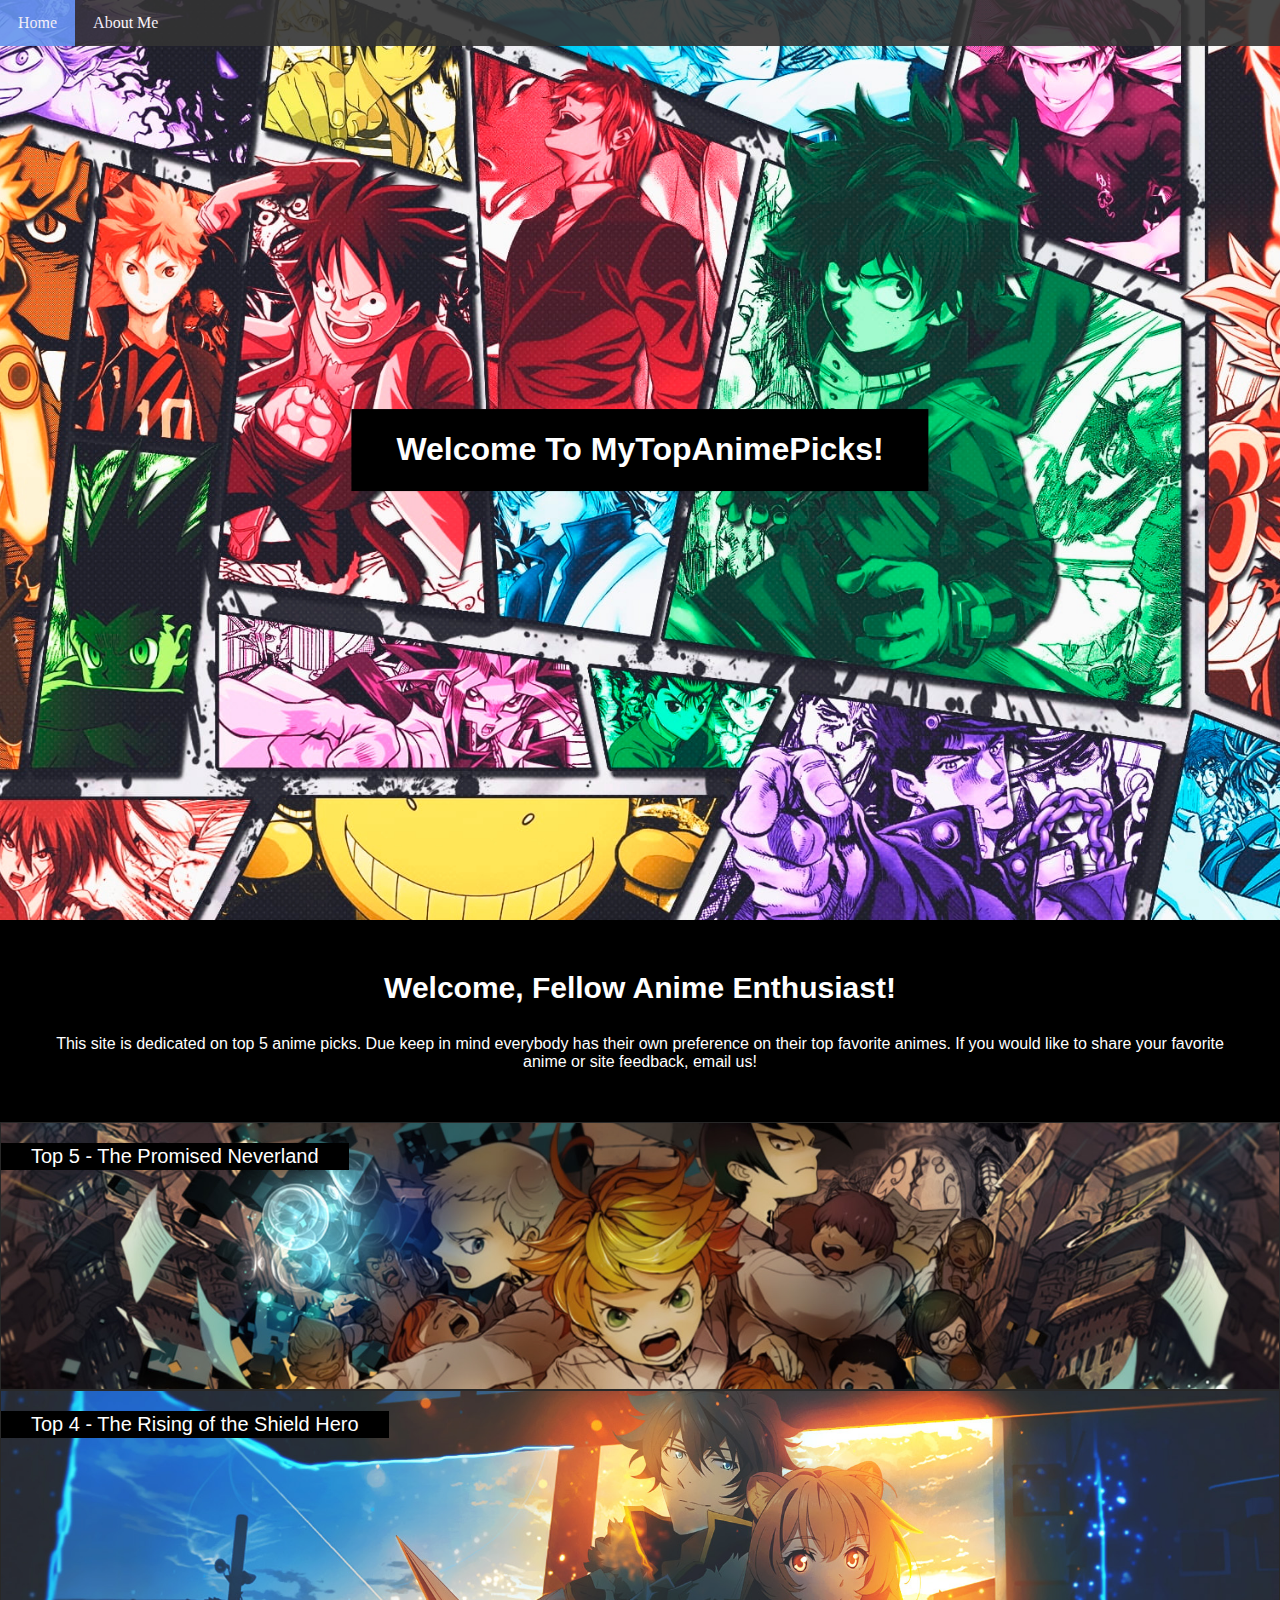
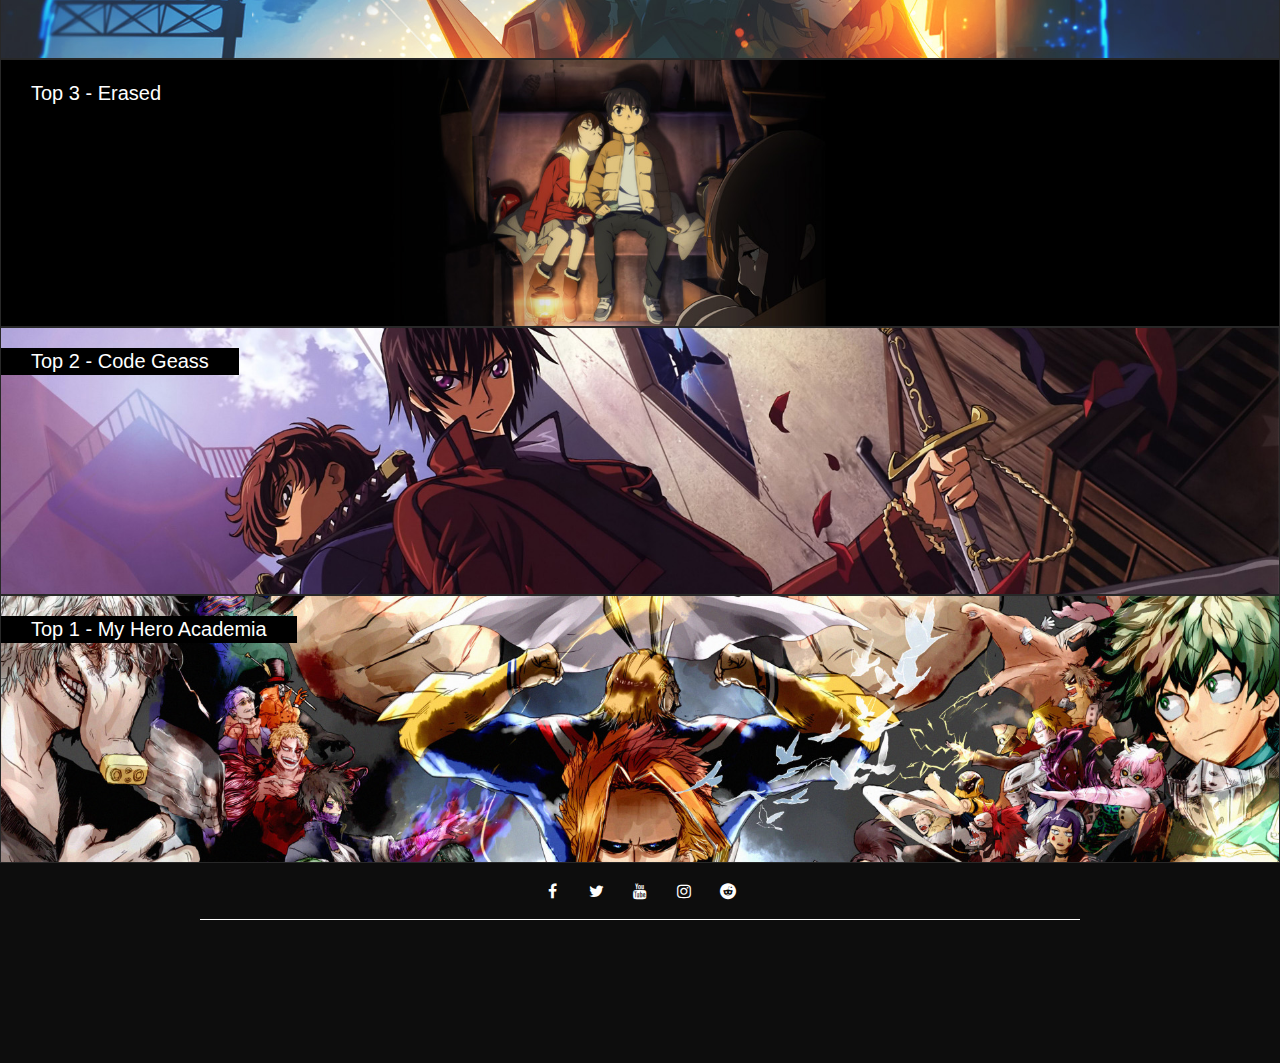
<file: index.html>
<!DOCTYPE html>
<html>

<link rel="stylesheet" type="text/css" href="style.css" />
<link rel="stylesheet" href="https://cdnjs.cloudflare.com/ajax/libs/font-awesome/4.7.0/css/font-awesome.min.css">

<head>
  <meta content="my top anime">
  <meta name="viewport" content="width=device-width, initial-scale=1.0">
  <title> My Top Anime List </title>
  </head>

  <nav>
<ul>
    <li><a class="active" href="./index.html"> Home </a></li>
    <li><a href="./aboutme.html"> About Me</a></li>
</ul>
  </nav>


<div class="topmain">
  <div class="topmaintext">
  <h1> Welcome To MyTopAnimePicks! </h1>
  </div>
</div>


<div class="intro">

<h1 class="introtext1">Welcome, Fellow Anime Enthusiast!</h1>
 <p class="introtext2"> This site is dedicated on top 5 anime picks. Due keep in mind everybody
has their own preference on their top favorite animes. If you would like to share your favorite anime
or site feedback, email us!
 </p>

</div>

<div Class="top5">
<p class="topname"> Top 5 - The Promised Neverland</p>
<img src="./promisedbanner.jpg" width="100%">
</div>


<div Class="top4">
<p class="topname">Top 4 - The Rising of the Shield Hero</p>
<img src="./shieldbanner.jpg" width="100%">
</div>


<div Class="top3">
<p class="topname">Top 3 - Erased</p>
<img src="./erasedbanner.jpg" width="100%">
</div>

<div Class="top2">
<p class="topname">Top 2 - Code Geass</p>
<img src="./codebanner.jpg" width="100%">
</div>

<div Class="top1">
<p class="topname"> Top 1 - My Hero Academia</p>
<img src="./herobanner2.jpg" width="100%">
</div>


<footer>

<div class="links">
  <a href="https://www.facebook.com" class="fa fa-facebook"></a>
  <a href="https://www.twitter.com" class="fa fa-twitter"></a>
  <a href="https://www.youtube.com" class="fa fa-youtube"></a>
  <a href="https://www.instagram.com" class="fa fa-instagram"></a>
  <a href="https://www.reddit.com" class="fa fa-reddit"></a>
</div>

  </footer>














</html>
</file>
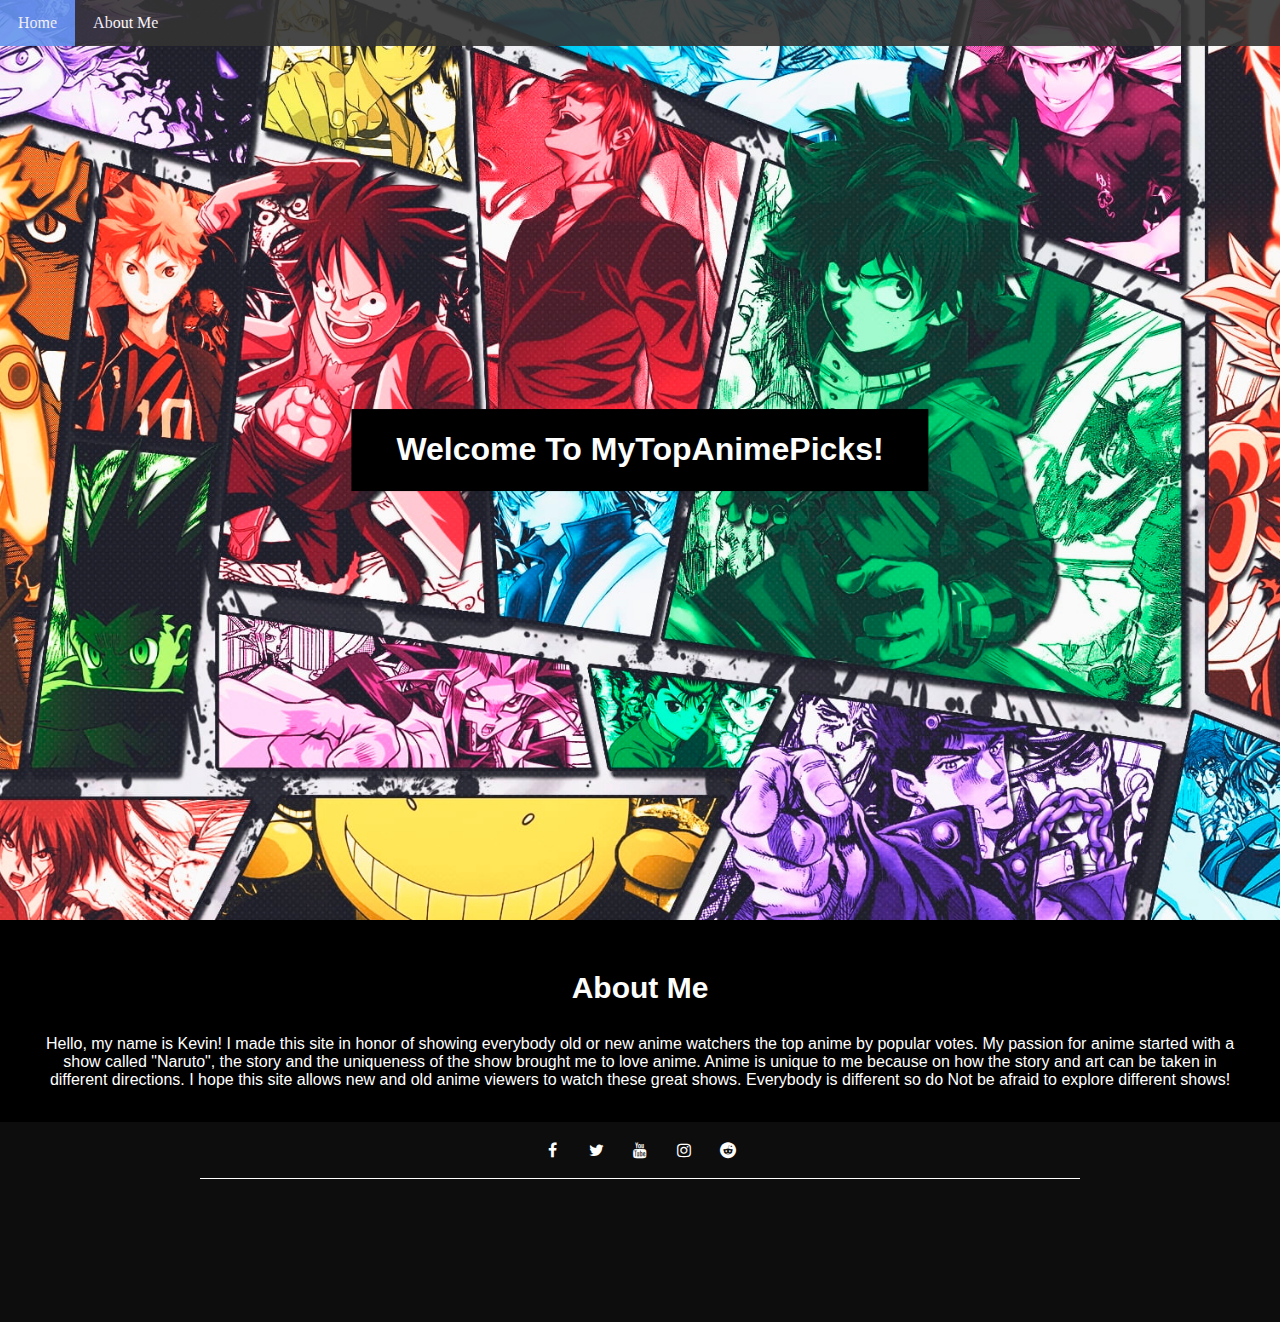
<file: aboutme.html>
<!DOCTYPE html>
<html>

<link rel="stylesheet" type="text/css" href="style.css" />
<link rel="stylesheet" href="https://cdnjs.cloudflare.com/ajax/libs/font-awesome/4.7.0/css/font-awesome.min.css">

<head>
  <meta content="my top anime">
  <meta name="viewport" content="width=device-width, initial-scale=1.0">
  <title> My Top Anime List </title>
  </head>

  <nav>
<ul>
    <li><a class="active" href="./index.html"> Home </a></li>
    <li><a href="./aboutme.html"> About Me</a></li>
</ul>
  </nav>


<div class="topmain">
  <div class="topmaintext">
  <h1> Welcome To MyTopAnimePicks! </h1>
  </div>
</div>


<div class="intro">

<h1 class="introtext1">About Me</h1>
 <p class="introtext2"> Hello, my name is Kevin! I made this site in honor of showing everybody
   old or new anime watchers the top anime by popular votes. My passion for anime started with
   a show called "Naruto", the story and the uniqueness of the show brought me to love anime.
   Anime is unique to me because on how the story and art can be taken in different directions.
   I hope this site allows new and old anime viewers to watch these great shows. Everybody is different so do
Not be afraid to explore different shows!


 </p>

</div>


 <footer>

 <div class="links">
   <a href="https://www.facebook.com" class="fa fa-facebook"></a>
   <a href="https://www.twitter.com" class="fa fa-twitter"></a>
   <a href="https://www.youtube.com" class="fa fa-youtube"></a>
   <a href="https://www.instagram.com" class="fa fa-instagram"></a>
   <a href="https://www.reddit.com" class="fa fa-reddit"></a>
 </div>

   </footer>
</file>
<file: style.css>
body, html {
width: 100%;
height: 100%;
margin: 0;
padding: 0;
}

/*=========== Nav Bar================ */

ul {
  list-style-type: none;
  margin: 0;
  padding: 0;
  overflow: hidden;
  background-color: #333;
  opacity: 0.9;
  position: fixed;
  top: 0;
  width: 100%;
  z-index: 100;
}

li {
  float: left;
}

li a {
  display: block;
  color: white;
  text-align: center;
  padding: 14px 18px;
  text-decoration: none;
}

li a:hover:not(.active) {
  background-color: #111;
}

.active {
  background-color: #6495ED;
}

/*=========== Nav Bar================ */

/*=========== Top Main================ */
.topmain {
    background-image: url("./head.jpg");
    height: 100%;
    background-position: center;
    background-repeat: no-repeat;
    background-size: cover;
    padding: 10px;
}

.topmaintext {
  font-family: 'Roboto', sans-serif;
  text-align: center;
  position: absolute;
  top: 50%;
  left: 50%;
  transform: translate(-50%, -50%);
  color: white;
  background-color: black;
  padding: 1px 45px 1px 45px;
}


/*=========== Intro================ */

.intro {
  background-color: black;
  color: white;
  padding: 1px 45px 1px 45px;
  height: 200px;
  text-align: center;
  font-family: 'Roboto', sans-serif;
}

.introtext1 {
  position: relative;
  top: 30px;
  font-size: 30px;
}

.introtext2 {
  position: relative;
  top: 40px;
}


/*=============================== Intro ================ */


/*=========== Number 5 ================ */


.top5 {
  overflow: hidden;
  border: 1px solid #282828;
  background-size: 100% 100%;
  margin-bottom: 0;

}

.top5 img {
  transition: transform .5s, filter 1.5s ease-in-out;
  vertical-align:top;
}

.top5:hover img {
  transform: scale(1.1);
}
/*=========== Number 5 ================ */


/*=========== Number 4 ================ */


.top4 {
  margin: 0;
  overflow: hidden;
  background-size: 100% 100%;
  border: 1px solid #282828;
}

.top4 img {
  transition: transform .5s, filter 1.5s ease-in-out;
  vertical-align:top;
}

.top4:hover img {
  transform: scale(1.1);
}
/*=========== Number 4 ================ */

/*=========== Number 3 ================ */


.top3 {
  margin: 0;
  overflow: hidden;
  background-size: 100% 100%;
  border: 1px solid #282828;
}

.top3 img {
  transition: transform .5s, filter 1.5s ease-in-out;
  vertical-align:top;
}

.top3:hover img {
  transform: scale(1.1);
}

/*=========== Number 3 ================*/


/*=========== Number 2 ================*/


.top2 {
  margin: 0;
  overflow: hidden;
  background-size: 100% 100%;
  border: 1px solid #282828;
}

.top2 img {
  transition: transform .5s, filter 1.5s ease-in-out;
  vertical-align:top;
}

.top2:hover img {
  transform: scale(1.1);
}

/*=========== Number 2 ================ */

/*=========== Number 1 ================ */

.top1 {
  margin: 0;
  overflow: hidden;
  background-size: 100% 100%;
  border: 1px solid #282828;
}

.top1 img {
  transition: transform .5s, filter 1.5s ease-in-out;
  vertical-align:top;
}

.top1:hover img {
  transform: scale(1.1);
}






/*=========== Number 1 ================ */



/*=========== Top Text ================ */



.topname {
  font-family: 'Roboto', sans-serif;
  font-size: 20px;
  position: absolute;
  color: white;
  background-color: black;
  padding: 2px 30px 2px 30px;
  z-index: 1;
}



/*=========== Top Text ================ */


/*================================== Footer ===============================*/

footer {
  background-color: #0d0d0d;
  height: 200px;
}

.links {
  display: flex;
  justify-content: center;
  border-bottom: 1px solid white;
  margin-left: 200px;
  margin-right: 200px;
}

.fa {
  padding: 10px;
  font-size: 20px;
  width: 20px;
  text-align: center;
  text-decoration: none;
  margin: 10px 2px;
  border-radius: 50%;
}

.fa:hover {
    opacity: 0.7;
}

.fa-facebook {
  color: white;
}

.fa-twitter {
  color: white;
}


.fa-youtube {
  color: white;
}

.fa-instagram {
  color: white;
}


.fa-reddit {
  color: white;
}

}


/*================================== Footer ===============================*/
</file>
